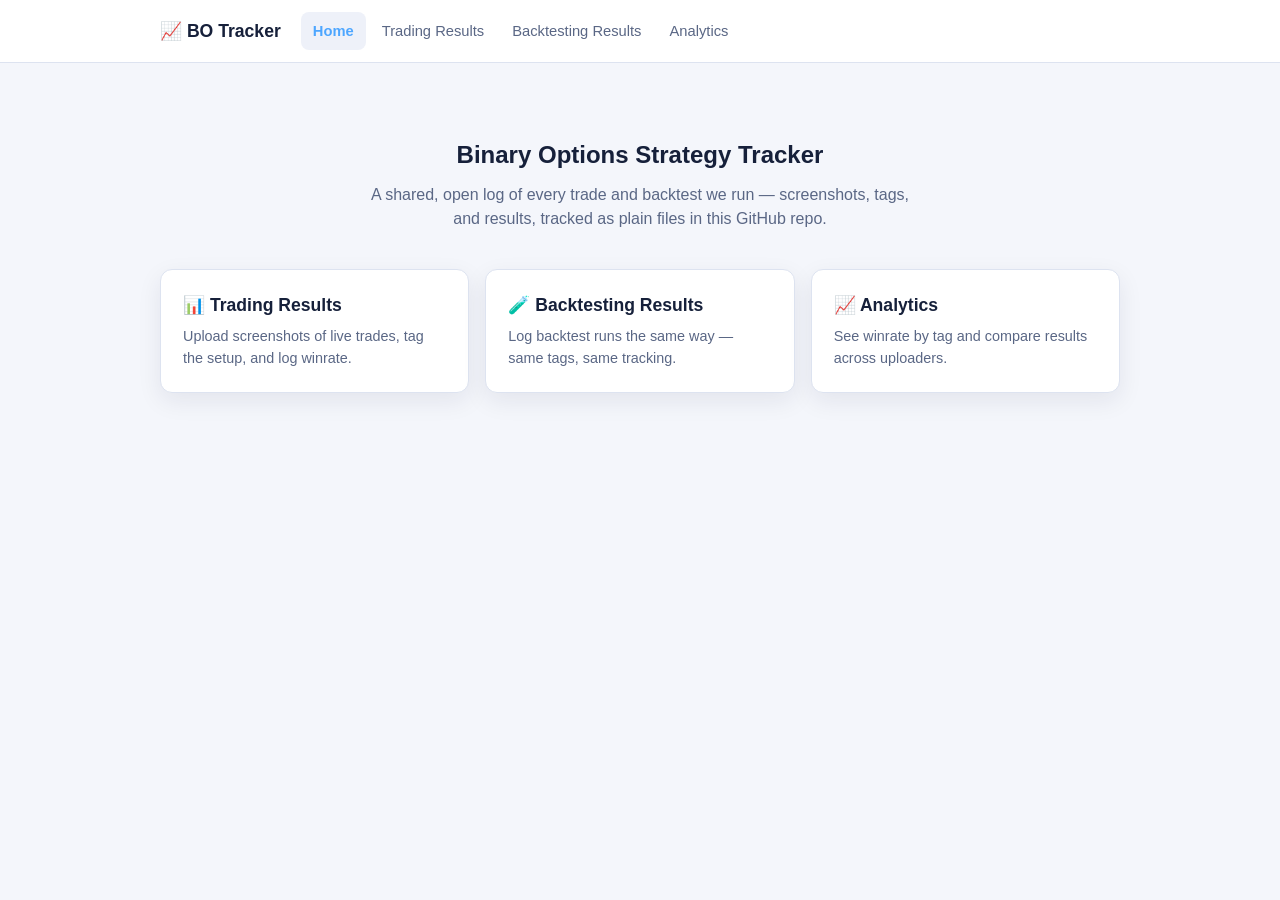
<file: index.html>
<!DOCTYPE html>
<html lang="en">
<head>
<meta charset="UTF-8" />
<meta name="viewport" content="width=device-width, initial-scale=1.0" />
<title>BO Tracker — Binary Options Strategy Log</title>
<link rel="stylesheet" href="css/style.css" />
</head>
<body data-page="home">
  <main class="container">
    <section class="hero">
      <h1>Binary Options Strategy Tracker</h1>
      <p>A shared, open log of every trade and backtest we run — screenshots, tags, and results, tracked as plain files in this GitHub repo.</p>
    </section>

    <section class="section-cards">
      <a class="section-card" href="trading.html">
        <h2>📊 Trading Results</h2>
        <p>Upload screenshots of live trades, tag the setup, and log winrate.</p>
      </a>
      <a class="section-card" href="backtesting.html">
        <h2>🧪 Backtesting Results</h2>
        <p>Log backtest runs the same way — same tags, same tracking.</p>
      </a>
      <a class="section-card" href="analytics.html">
        <h2>📈 Analytics</h2>
        <p>See winrate by tag and compare results across uploaders.</p>
      </a>
    </section>
  </main>

  <script type="module" src="js/shell.js"></script>
</body>
</html>
</file>
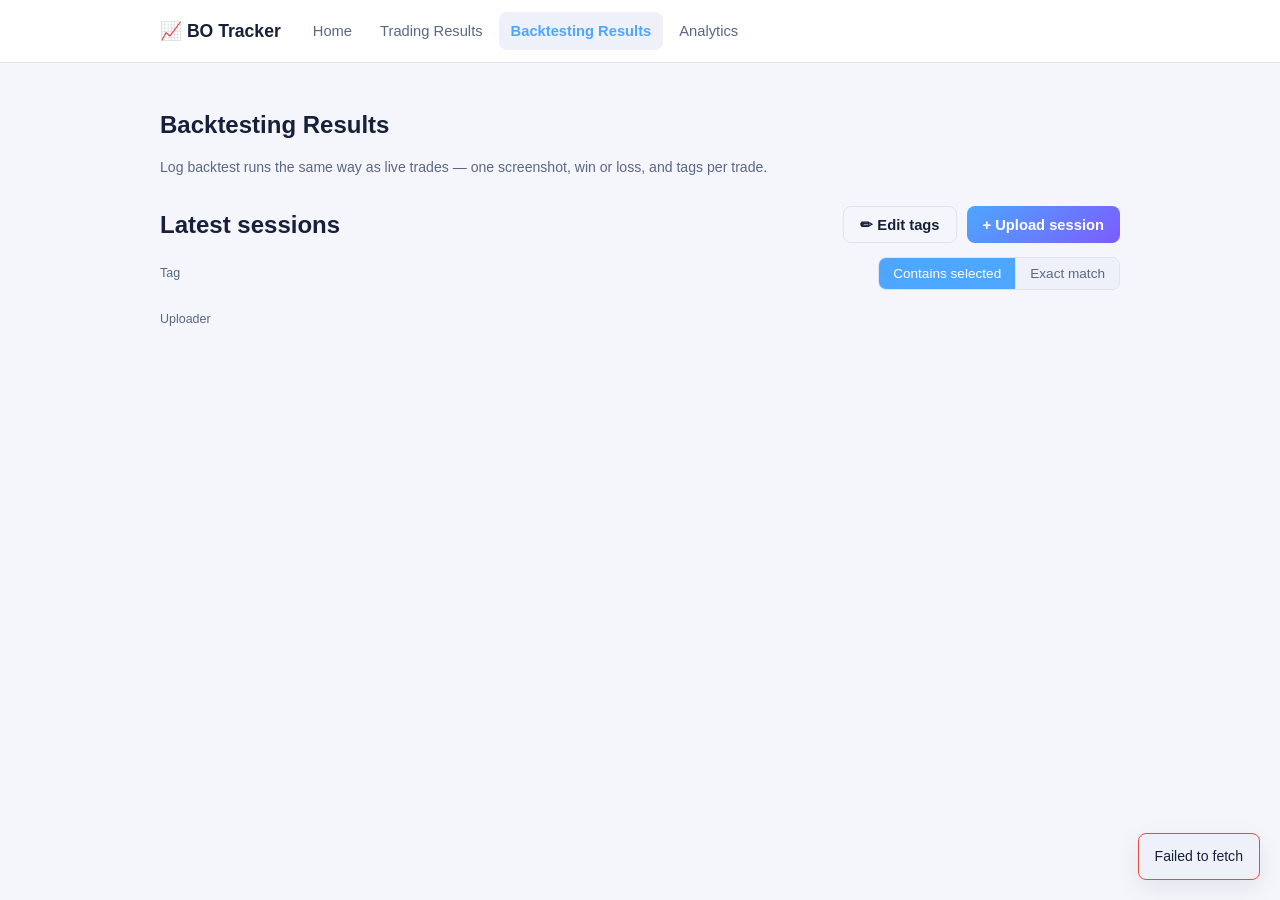
<file: backtesting.html>
<!DOCTYPE html>
<html lang="en">
<head>
<meta charset="UTF-8" />
<meta name="viewport" content="width=device-width, initial-scale=1.0" />
<title>Backtesting Results — BO Tracker</title>
<link rel="stylesheet" href="css/style.css" />
</head>
<body data-page="backtesting">
  <main class="container">
    <section class="page-intro">
      <h1>Backtesting Results</h1>
      <p class="hint">Log backtest runs the same way as live trades — one screenshot, win or loss, and tags per trade.</p>
    </section>

    <section class="list-header-row">
      <h2>Latest sessions</h2>
      <div class="list-header-actions">
        <button type="button" id="edit-tags-btn" class="btn btn-ghost">✏ Edit tags</button>
        <button type="button" id="start-session-btn" class="btn btn-primary">+ Upload session</button>
      </div>
    </section>
    <div class="filter-group">
      <div class="filter-label-row">
        <span class="filter-label">Tag</span>
        <div class="segmented segmented-sm" id="tag-match-toggle">
          <button type="button" data-mode="subset" class="active">Contains selected</button>
          <button type="button" data-mode="exact">Exact match</button>
        </div>
      </div>
      <div id="filter-bar" class="tag-row filter-row"></div>
    </div>
    <div class="filter-group">
      <span class="filter-label">Uploader</span>
      <div id="uploader-filter-bar" class="tag-row filter-row"></div>
    </div>
    <div id="entry-empty" class="empty-state hidden">No backtesting sessions yet — click "Upload session" to add the first one.</div>
    <div id="entry-list" class="entry-list"></div>
  </main>

  <script type="module" src="js/shell.js"></script>
  <script type="module">
    import { initEntryPage } from './js/entries.js';
    initEntryPage({
      dataPath: 'data/backtests.json',
      imageDir: 'images/backtests',
      entryNoun: 'backtest',
      commitPrefix: 'Backtesting'
    });
  </script>
</body>
</html>
</file>
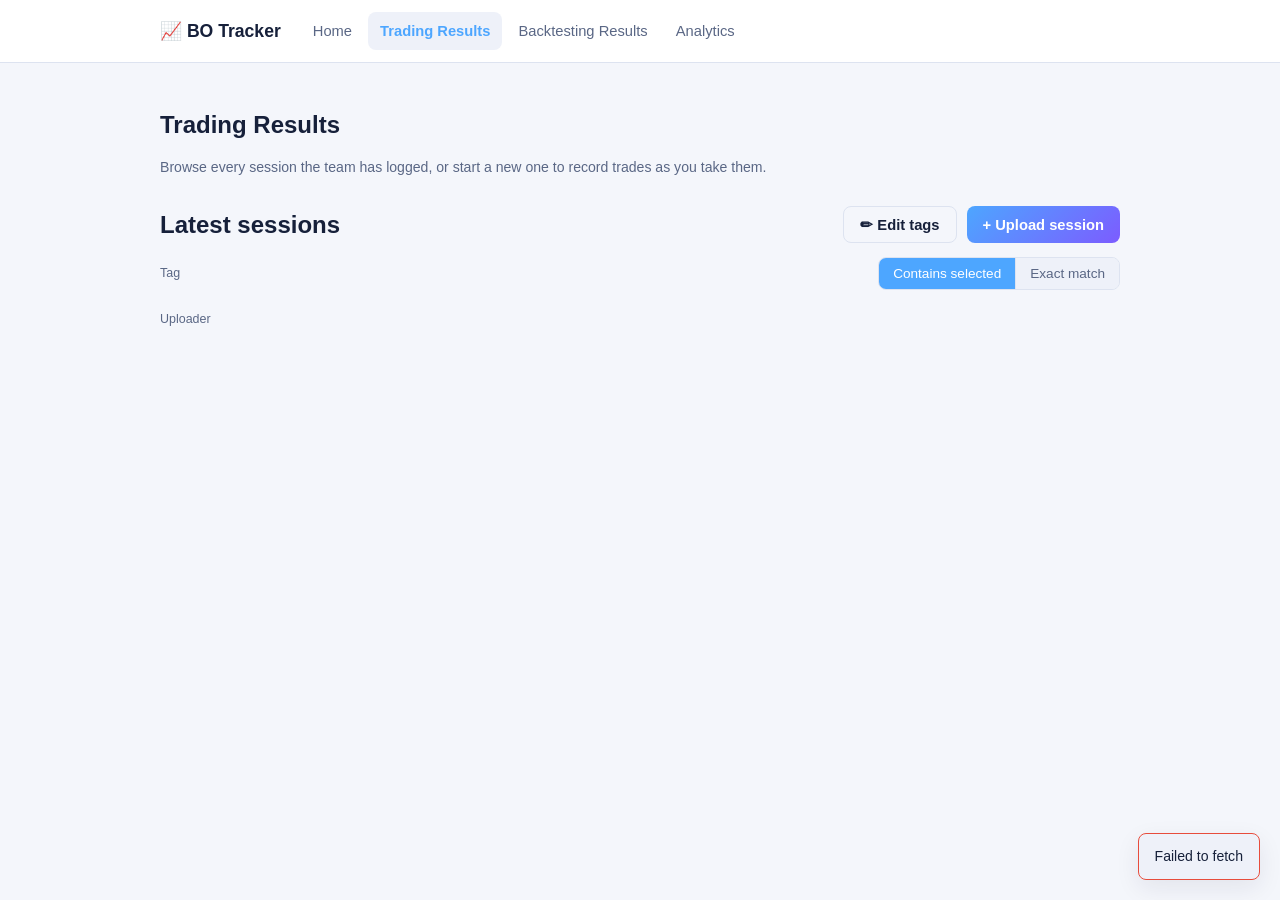
<file: trading.html>
<!DOCTYPE html>
<html lang="en">
<head>
<meta charset="UTF-8" />
<meta name="viewport" content="width=device-width, initial-scale=1.0" />
<title>Trading Results — BO Tracker</title>
<link rel="stylesheet" href="css/style.css" />
</head>
<body data-page="trading">
  <main class="container">
    <section class="page-intro">
      <h1>Trading Results</h1>
      <p class="hint">Browse every session the team has logged, or start a new one to record trades as you take them.</p>
    </section>

    <section class="list-header-row">
      <h2>Latest sessions</h2>
      <div class="list-header-actions">
        <button type="button" id="edit-tags-btn" class="btn btn-ghost">✏ Edit tags</button>
        <button type="button" id="start-session-btn" class="btn btn-primary">+ Upload session</button>
      </div>
    </section>
    <div class="filter-group">
      <div class="filter-label-row">
        <span class="filter-label">Tag</span>
        <div class="segmented segmented-sm" id="tag-match-toggle">
          <button type="button" data-mode="subset" class="active">Contains selected</button>
          <button type="button" data-mode="exact">Exact match</button>
        </div>
      </div>
      <div id="filter-bar" class="tag-row filter-row"></div>
    </div>
    <div class="filter-group">
      <span class="filter-label">Uploader</span>
      <div id="uploader-filter-bar" class="tag-row filter-row"></div>
    </div>
    <div id="entry-empty" class="empty-state hidden">No trading sessions yet — click "Upload session" to add the first one.</div>
    <div id="entry-list" class="entry-list"></div>
  </main>

  <script type="module" src="js/shell.js"></script>
  <script type="module">
    import { initEntryPage } from './js/entries.js';
    initEntryPage({
      dataPath: 'data/trades.json',
      imageDir: 'images/trades',
      entryNoun: 'trade',
      commitPrefix: 'Trading'
    });
  </script>
</body>
</html>
</file>
<file: css/style.css>
:root {
  --bg: #0f1420;
  --surface: #161d2e;
  --surface-2: #1e2740;
  --border: #2a3550;
  --text: #e7ecf7;
  --text-dim: #9aa7c2;
  --accent: #4da6ff;
  --accent-2: #7c5cff;
  --good: #2ecc71;
  --mid: #f1c40f;
  --bad: #e74c3c;
  --purple: #a855f7;
  --radius: 12px;
  --shadow: 0 8px 24px rgba(0, 0, 0, 0.35);
}

@media (prefers-color-scheme: light) {
  :root {
    --bg: #f4f6fb;
    --surface: #ffffff;
    --surface-2: #eef1f9;
    --border: #dde3f0;
    --text: #16203a;
    --text-dim: #5a6785;
    --shadow: 0 8px 24px rgba(20, 30, 60, 0.08);
  }
}

* { box-sizing: border-box; }

body {
  margin: 0;
  font-family: -apple-system, BlinkMacSystemFont, "Segoe UI", Roboto, Helvetica, Arial, sans-serif;
  background: var(--bg);
  color: var(--text);
  line-height: 1.5;
}

a { color: var(--accent); }

.container {
  max-width: 1000px;
  margin: 0 auto;
  padding: 24px 20px 64px;
}

.hidden { display: none !important; }

/* Header / nav */
.site-header {
  position: sticky;
  top: 0;
  z-index: 20;
  background: var(--surface);
  border-bottom: 1px solid var(--border);
}

.site-header-inner {
  max-width: 1000px;
  margin: 0 auto;
  padding: 12px 20px;
  display: flex;
  align-items: center;
  gap: 20px;
  flex-wrap: wrap;
}

.brand {
  font-weight: 700;
  font-size: 1.1rem;
  text-decoration: none;
  color: var(--text);
}

.site-nav {
  display: flex;
  gap: 4px;
  flex-wrap: wrap;
  margin-right: auto;
}

.site-nav a {
  padding: 8px 12px;
  border-radius: 8px;
  text-decoration: none;
  color: var(--text-dim);
  font-size: 0.92rem;
}

.site-nav a:hover { background: var(--surface-2); color: var(--text); }
.site-nav a.active { background: var(--surface-2); color: var(--accent); font-weight: 600; }

.header-actions { display: flex; align-items: center; gap: 10px; }
.conn-status { font-size: 0.85rem; color: var(--text-dim); white-space: nowrap; }

.site-footer {
  max-width: 1000px;
  margin: 0 auto;
  padding: 20px;
  color: var(--text-dim);
  font-size: 0.85rem;
  text-align: center;
}

/* Buttons */
.btn {
  border: 1px solid var(--border);
  background: var(--surface-2);
  color: var(--text);
  padding: 9px 16px;
  border-radius: 8px;
  cursor: pointer;
  font-size: 0.92rem;
  font-weight: 600;
}
.btn:hover { filter: brightness(1.1); }
.btn:disabled { opacity: 0.6; cursor: not-allowed; }
.btn-primary { background: linear-gradient(135deg, var(--accent), var(--accent-2)); border: none; color: #fff; }
.btn-secondary { background: transparent; border: 1px solid var(--border); }
.btn-ghost { background: transparent; border: 1px solid var(--border); }
.btn-danger { background: transparent; border: 1px solid var(--bad); color: var(--bad); }
.btn-danger:hover { background: rgba(231, 76, 60, 0.12); }
.btn-icon { background: transparent; border: none; color: var(--text-dim); font-size: 1rem; cursor: pointer; padding: 4px 8px; }

/* Cards */
.card {
  background: var(--surface);
  border: 1px solid var(--border);
  border-radius: var(--radius);
  padding: 20px;
  margin-bottom: 24px;
}

.page-intro { margin: 20px 0 24px; }
.page-intro h1 { margin-bottom: 6px; }

.hint { color: var(--text-dim); font-size: 0.88rem; }
.hint-inline { font-weight: 400; color: var(--text-dim); font-size: 0.82rem; }
.hint.warn { color: var(--mid); }

/* Forms */
.form-grid {
  display: grid;
  grid-template-columns: repeat(auto-fit, minmax(180px, 1fr));
  gap: 14px;
  margin-bottom: 14px;
}

label {
  display: flex;
  flex-direction: column;
  gap: 6px;
  font-size: 0.88rem;
  color: var(--text-dim);
  margin-bottom: 14px;
}

.block-label { font-size: 0.88rem; color: var(--text-dim); margin-bottom: 8px; display: block; }

input[type="text"],
input[type="date"],
input[type="number"],
input[type="password"],
textarea {
  background: var(--surface-2);
  border: 1px solid var(--border);
  border-radius: 8px;
  padding: 9px 12px;
  color: var(--text);
  font-size: 0.95rem;
  font-family: inherit;
}

input:focus, textarea:focus { outline: 2px solid var(--accent); outline-offset: 1px; }

input[type="file"] { color: var(--text-dim); font-size: 0.85rem; }

.tag-add-row { display: flex; gap: 8px; margin: 10px 0 18px; }
.tag-add-row input { flex: 1; }

.tag-group { margin-bottom: 14px; }
.tag-group:last-child { margin-bottom: 0; }
.tag-group-label { font-size: 0.7rem; text-transform: uppercase; letter-spacing: 0.05em; color: var(--text-dim); margin-bottom: 6px; }

.tag-manager-modal { max-width: 520px; }
.tag-group-block { border: 1px solid var(--border); border-radius: 10px; padding: 14px; margin-bottom: 14px; background: var(--surface-2); }
.tag-group-block .tag-add-row { margin: 0; }
.tag-group-header { display: flex; justify-content: space-between; align-items: center; margin-bottom: 10px; }
.tag-group-header h4 { margin: 0; font-size: 0.95rem; }

.file-preview-row { display: flex; gap: 8px; flex-wrap: wrap; margin: 10px 0 18px; }
.file-thumb { width: 72px; height: 72px; object-fit: cover; border-radius: 8px; border: 1px solid var(--border); cursor: zoom-in; }

.form-actions { margin-top: 8px; }

/* Tag chips */
.tag-row { display: flex; flex-wrap: wrap; gap: 8px; }
.filter-row { margin: 6px 0 0; }
.filter-group { margin-top: 14px; }
.filter-group:last-of-type { margin-bottom: 20px; }
.filter-label { display: block; font-size: 0.78rem; color: var(--text-dim); margin-bottom: 6px; }
.filter-label-row { display: flex; align-items: center; justify-content: space-between; flex-wrap: wrap; gap: 8px; margin-bottom: 6px; }
.filter-label-row .filter-label { margin-bottom: 0; }
.segmented-sm button { padding: 4px 10px; font-size: 0.72rem; }

.tag-chip {
  border: 1px solid var(--border);
  background: var(--surface-2);
  color: var(--text-dim);
  border-radius: 999px;
  padding: 6px 14px;
  font-size: 0.82rem;
  cursor: pointer;
}
.tag-chip.active { background: var(--accent); border-color: var(--accent); color: #fff; }
.tag-chip.static { cursor: default; }
.tag-chip.filter.active { background: var(--accent-2); border-color: var(--accent-2); color: #fff; }

/* Entry list */
.list-header { display: flex; justify-content: space-between; align-items: center; margin-top: 8px; }
.list-header-row { display: flex; justify-content: space-between; align-items: center; flex-wrap: wrap; gap: 10px; margin: 28px 0 4px; }
.list-header-row h2 { margin: 0; }
.list-header-actions { display: flex; gap: 10px; }
.empty-state { color: var(--text-dim); padding: 30px 0; text-align: center; }
.entry-list { display: flex; flex-direction: column; gap: 18px; }

.entry-card {
  background: var(--surface);
  border: 1px solid var(--border);
  border-radius: var(--radius);
  padding: 18px 20px;
  box-shadow: var(--shadow);
}

.entry-header { display: flex; justify-content: space-between; align-items: flex-start; flex-wrap: wrap; gap: 10px; margin-bottom: 10px; }
.entry-header h3 { margin: 0; font-size: 1.05rem; }
.entry-date { color: var(--text-dim); font-size: 0.85rem; }

.entry-stats { display: flex; gap: 10px; flex-wrap: wrap; align-items: center; }
.delete-session-btn { font-size: 0.95rem; color: var(--text-dim); }
.delete-session-btn:hover { color: var(--bad); }
.stat { background: var(--surface-2); border-radius: 8px; padding: 6px 12px; font-size: 0.85rem; font-weight: 600; white-space: nowrap; }
.stat.winrate.good { color: var(--good); }
.stat.winrate.mid { color: var(--mid); }
.stat.winrate.bad { color: var(--bad); }

.entry-tags { display: flex; flex-wrap: wrap; gap: 6px; margin: 10px 0; }
.filter-note { margin: 10px 0 0; }

.entry-images { display: flex; flex-wrap: wrap; gap: 8px; margin: 12px 0; }
.entry-thumb { width: 110px; height: 110px; object-fit: cover; border-radius: 8px; border: 1px solid var(--border); cursor: zoom-in; }

/* Per-trade grid within a session card */
.trade-grid { display: flex; flex-wrap: wrap; gap: 12px; margin: 14px 0; }
.trade-chip { width: 120px; display: flex; flex-direction: column; gap: 6px; }
.trade-thumb-wrap { position: relative; width: 120px; height: 120px; }
.trade-thumb { width: 120px; height: 120px; object-fit: cover; border-radius: 8px; border: 1px solid var(--border); cursor: zoom-in; display: block; }
.result-badge {
  position: absolute; top: 6px; left: 6px; width: 22px; height: 22px; border-radius: 50%;
  display: flex; align-items: center; justify-content: center; font-size: 0.75rem; font-weight: 700; color: #fff;
  box-shadow: 0 2px 6px rgba(0,0,0,0.4);
}
.result-badge.win { background: var(--good); }
.result-badge.loss { background: var(--bad); }
.trade-delete-btn {
  position: absolute; top: 6px; right: 6px; width: 20px; height: 20px; border-radius: 50%;
  border: none; background: rgba(0,0,0,0.6); color: #fff; font-size: 0.68rem; line-height: 1;
  display: flex; align-items: center; justify-content: center; cursor: pointer; opacity: 0.55; transition: opacity 0.15s;
}
.trade-thumb-wrap:hover .trade-delete-btn { opacity: 1; }
.trade-delete-btn:hover { background: var(--bad); }
.trade-chip-tags { display: flex; flex-wrap: wrap; gap: 4px; }
.trade-edit-tags-btn {
  align-self: flex-start; background: none; border: none; color: var(--text-dim);
  font-size: 0.72rem; cursor: pointer; padding: 0; text-decoration: underline; text-underline-offset: 2px;
}
.trade-edit-tags-btn:hover { color: var(--accent); }
.tag-chip.static.mini { padding: 3px 9px; font-size: 0.72rem; }

.entry-comments { margin-top: 14px; border-top: 1px solid var(--border); padding-top: 12px; }
.entry-comments h4 { margin: 0 0 8px; font-size: 0.9rem; color: var(--text-dim); }
.comments-list { display: flex; flex-direction: column; gap: 8px; margin-bottom: 10px; }
.comment { background: var(--surface-2); border-radius: 8px; padding: 8px 12px; }
.comment-author { font-weight: 600; font-size: 0.82rem; }
.comment-date { color: var(--text-dim); font-size: 0.78rem; margin-left: 8px; }
.comment p { margin: 4px 0 0; font-size: 0.9rem; }
.comment-form { display: flex; flex-direction: column; gap: 8px; }
.comment-form .comment-name { max-width: 220px; }
.comment-form textarea { resize: vertical; }
.comment-form-actions { display: flex; justify-content: flex-end; }

/* Session builder modal */
.session-modal { max-width: 560px; }
.session-meta-row { display: flex; gap: 14px; flex-wrap: wrap; margin-bottom: 6px; }
.session-meta-row label { flex: 1; min-width: 160px; }
.trade-form-title { margin: 4px 0 12px; font-size: 1rem; color: var(--text-dim); }

.result-toggle { display: flex; gap: 10px; margin: 8px 0 18px; }
.result-btn {
  flex: 1; padding: 12px; border-radius: 8px; border: 1px solid var(--border);
  background: var(--surface-2); color: var(--text-dim); font-weight: 700; cursor: pointer; font-size: 0.95rem;
}
.result-btn.win.active { background: var(--good); border-color: var(--good); color: #fff; }
.result-btn.loss.active { background: var(--bad); border-color: var(--bad); color: #fff; }

.builder-actions { display: flex; gap: 10px; }

.session-tally { display: flex; gap: 10px; flex-wrap: wrap; margin: 4px 0 14px; }
.logged-trades-row { display: flex; flex-wrap: wrap; gap: 10px; margin-bottom: 18px; }
.logged-trade-chip { position: relative; width: 64px; height: 64px; cursor: pointer; }
.logged-trade-chip:hover img { outline: 2px solid var(--accent); }
.logged-trade-chip img { width: 64px; height: 64px; object-fit: cover; border-radius: 8px; border: 1px solid var(--border); }
.logged-trade-chip .result-badge { width: 18px; height: 18px; font-size: 0.65rem; top: 4px; left: 4px; }

/* Lightbox */
.lightbox {
  position: fixed; inset: 0; background: rgba(0,0,0,0.85);
  display: flex; align-items: center; justify-content: center; z-index: 100; padding: 30px;
}
.lightbox img { max-width: 100%; max-height: 100%; border-radius: 8px; }
.lightbox .btn-icon { position: absolute; top: 20px; right: 30px; color: #fff; font-size: 1.4rem; }

/* Modal */
.modal-overlay {
  position: fixed; inset: 0; background: rgba(0,0,0,0.55);
  display: flex; align-items: center; justify-content: center; z-index: 90; padding: 20px;
}
.modal {
  background: var(--surface); border: 1px solid var(--border); border-radius: var(--radius);
  width: 100%; max-width: 480px; max-height: 90vh; overflow-y: auto; box-shadow: var(--shadow);
}
.modal-header { display: flex; justify-content: space-between; align-items: center; padding: 16px 20px; border-bottom: 1px solid var(--border); }
.modal-header h2 { margin: 0; font-size: 1.1rem; }
.modal-body { padding: 18px 20px; }
.modal-footer { padding: 14px 20px; border-top: 1px solid var(--border); display: flex; justify-content: flex-end; }

/* Toasts */
#toast-root { position: fixed; bottom: 20px; right: 20px; display: flex; flex-direction: column; gap: 8px; z-index: 200; }
.toast {
  background: var(--surface-2); border: 1px solid var(--border); color: var(--text);
  padding: 12px 16px; border-radius: 8px; font-size: 0.88rem; box-shadow: var(--shadow);
  opacity: 0; transform: translateY(8px); transition: opacity 0.25s, transform 0.25s; max-width: 320px;
}
.toast.show { opacity: 1; transform: translateY(0); }
.toast-success { border-color: var(--good); }
.toast-error { border-color: var(--bad); }

/* Analytics */
.controls-row { display: flex; flex-direction: column; gap: 12px; }
.segmented { display: flex; border: 1px solid var(--border); border-radius: 8px; overflow: hidden; width: fit-content; }
.segmented button {
  background: var(--surface-2); color: var(--text-dim); border: none; padding: 8px 14px;
  font-size: 0.85rem; cursor: pointer; border-right: 1px solid var(--border);
}
.segmented button:last-child { border-right: none; }
.segmented button.active { background: var(--accent); color: #fff; }

.stats-summary { display: flex; gap: 16px; flex-wrap: wrap; }
.stat-tile { flex: 1; min-width: 120px; background: var(--surface-2); border-radius: 10px; padding: 16px; text-align: center; }
.stat-value { display: block; font-size: 1.6rem; font-weight: 700; }
.stat-label { color: var(--text-dim); font-size: 0.82rem; }

canvas { max-width: 100%; }

.data-table { width: 100%; border-collapse: collapse; margin-top: 14px; font-size: 0.9rem; }
.data-table th, .data-table td { text-align: left; padding: 8px 10px; border-bottom: 1px solid var(--border); }
.data-table th { color: var(--text-dim); font-weight: 600; font-size: 0.82rem; }

/* Performance cards (tag / uploader breakdowns) */
.perf-header { display: flex; align-items: center; gap: 10px; margin-bottom: 18px; }
.perf-header h2 { margin: 0; font-size: 1.05rem; }
.perf-icon { font-size: 1.1rem; }

.perf-body { display: grid; grid-template-columns: 1.7fr 1fr; gap: 20px; align-items: stretch; }
.perf-chart-wrap { position: relative; height: 220px; }

.perf-best {
  background: var(--surface-2); border: 1px solid var(--border); border-radius: var(--radius);
  padding: 18px; display: flex; flex-direction: column; justify-content: center; gap: 4px;
}
.perf-best-icon {
  width: 32px; height: 32px; border-radius: 50%; background: rgba(45, 204, 113, 0.15);
  display: flex; align-items: center; justify-content: center; font-size: 1rem; margin-bottom: 6px;
}
.perf-best-label { color: var(--text-dim); font-size: 0.78rem; }
.perf-best-name { font-size: 1.15rem; font-weight: 700; }
.perf-best-sub { color: var(--text-dim); font-size: 0.82rem; }
.perf-best.tag-flavor .perf-best-name { color: var(--good); }
.perf-best.tag-flavor .perf-best-icon { background: rgba(45, 204, 113, 0.15); }
.perf-best.uploader-flavor .perf-best-name { color: var(--purple); }
.perf-best.uploader-flavor .perf-best-icon { background: rgba(168, 85, 247, 0.15); }

.perf-table-wrap { overflow-x: auto; }

.pie-row { display: grid; grid-template-columns: 1fr 1fr; gap: 24px; }
.pie-block { display: flex; flex-direction: column; align-items: center; }
.pie-block h3 { margin: 0 0 14px; font-size: 0.92rem; color: var(--text-dim); font-weight: 600; }
.pie-canvas-wrap { position: relative; width: 100%; max-width: 260px; height: 220px; }

@media (max-width: 720px) {
  .perf-body { grid-template-columns: 1fr; }
  .pie-row { grid-template-columns: 1fr; }
}

/* Home page */
.hero { padding: 30px 0 10px; text-align: center; }
.hero h1 { margin-bottom: 10px; }
.hero p { color: var(--text-dim); max-width: 560px; margin: 0 auto; }

.section-cards {
  display: grid;
  grid-template-columns: repeat(auto-fit, minmax(220px, 1fr));
  gap: 16px;
  margin: 28px 0;
}
.section-card {
  background: var(--surface); border: 1px solid var(--border); border-radius: var(--radius);
  padding: 22px; text-decoration: none; color: var(--text); box-shadow: var(--shadow);
}
.section-card:hover { border-color: var(--accent); }
.section-card h2 { margin: 0 0 8px; font-size: 1.1rem; }
.section-card p { margin: 0; color: var(--text-dim); font-size: 0.9rem; }

.how-list { color: var(--text-dim); font-size: 0.92rem; padding-left: 20px; }
.how-list li { margin-bottom: 6px; }

@media (max-width: 640px) {
  .entry-thumb { width: 90px; height: 90px; }
  .site-header-inner { gap: 10px; }
}
</file>
